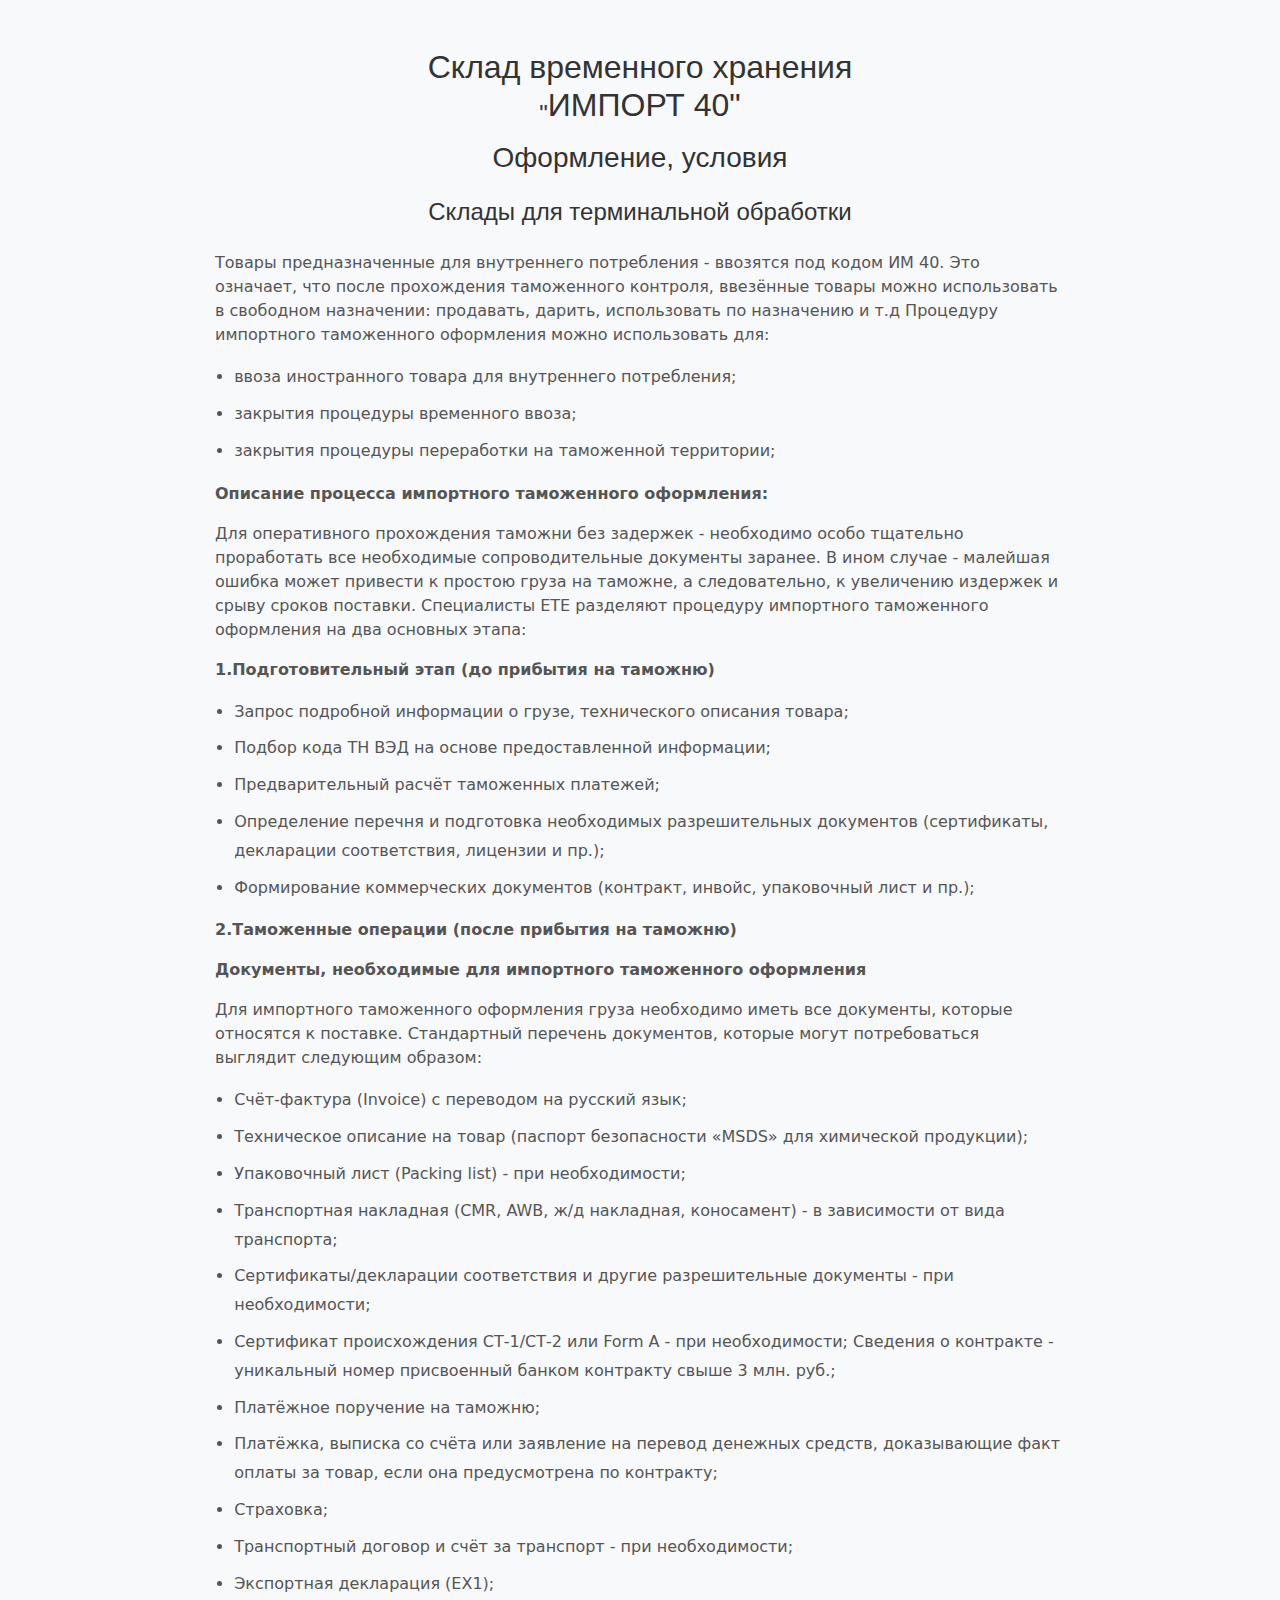
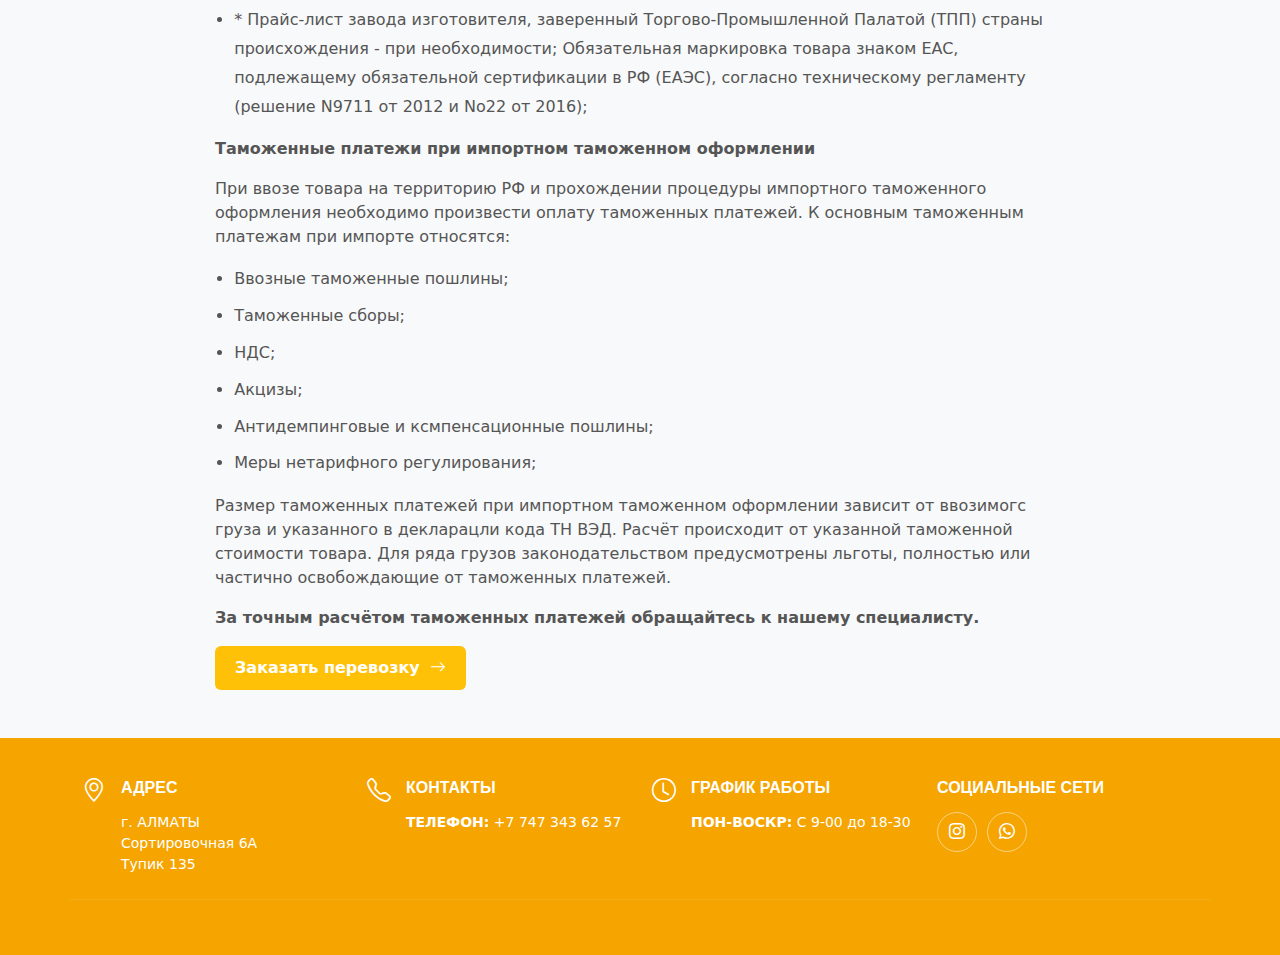
<file: import40.html>
<!DOCTYPE html>
<html lang="en">

<head>
  <meta charset="utf-8">
  <meta content="width=device-width, initial-scale=1.0" name="viewport">
  <title>KLC</title>
  <meta name="description" content="">
  <meta name="keywords" content="">

  <!-- Favicons -->
  <link href="assets/img/favicon.ico" rel="icon">
  <link href="assets/img/favicon.ico" rel="apple-touch-icon">

  <link rel="preconnect" href="https://fonts.googleapis.com">
<link rel="preconnect" href="https://fonts.gstatic.com" crossorigin>
<link href="https://fonts.googleapis.com/css2?family=Seymour+One&display=swap" rel="stylesheet">

  <!-- Fonts -->
  <!-- <link href="https://fonts.googleapis.com" rel="preconnect">
  <link href="https://fonts.gstatic.com" rel="preconnect" crossorigin>
  <link href="https://fonts.googleapis.com/css2?family=Roboto:ital,wght@0,100;0,300;0,400;0,500;0,700;0,900;1,100;1,300;1,400;1,500;1,700;1,900&family=Open+Sans:ital,wght@0,300;0,400;0,500;0,600;0,700;0,800;1,300;1,400;1,500;1,600;1,700;1,800&family=Raleway:ital,wght@0,100;0,200;0,300;0,400;0,500;0,600;0,700;0,800;0,900;1,100;1,200;1,300;1,400;1,500;1,600;1,700;1,800;1,900&display=swap" rel="stylesheet"> -->

  <!-- Vendor CSS Files -->
  <link href="assets/vendor/bootstrap/css/bootstrap.min.css" rel="stylesheet">
  <link href="assets/vendor/bootstrap-icons/bootstrap-icons.css" rel="stylesheet">
  <link href="assets/vendor/aos/aos.css" rel="stylesheet">
  <link href="assets/vendor/glightbox/css/glightbox.min.css" rel="stylesheet">
  <link href="assets/vendor/swiper/swiper-bundle.min.css" rel="stylesheet">

  <!-- Main CSS File -->
  <link href="assets/css/main.css" rel="stylesheet">

  <!-- =======================================================
  * Template Name: Imperial
  * Template URL: https://bootstrapmade.com/imperial-free-onepage-bootstrap-theme/
  * Updated: Oct 08 2024 with Bootstrap v5.3.3
  * Author: BootstrapMade.com
  * License: https://bootstrapmade.com/license/
  ======================================================== -->
</head>

<body class="index-page">



  <main class="main">


  <!-- Features Section -->
<section id="#" class="features section bg-light py-5">
  <div class="container text-center" data-aos="fade-up">
    <h2 class="mb-3">
      Склад временного хранения </br>  <sub>"</sub>ИМПОРТ 40" <br>
    </h2>
    <h3 class="mb-4">Оформление, условия</h3>
    <h4 class="mb-4">Склады для терминальной обработки</h4>
    
    <div class="mx-auto" style="max-width: 850px; text-align: left;">
      <p>Товары предназначенные для внутреннего потребления - ввозятся под кодом ИМ 40. Это
        означает, что после прохождения таможенного контроля, ввезённые товары можно использовать в свободном назначении: продавать, дарить, использовать по назначению и т.д
        Процедуру импортного таможенного оформления можно использовать для:</p>
      <ul style="line-height: 1.8; font-size: 16px; padding-left: 1.2rem;">
        <li class="mb-2">
          ввоза иностранного товара для внутреннего потребления;
        </li>
        <li class="mb-2">
          закрытия процедуры временного ввоза;
        </li>
        <li class="mb-2">
          закрытия процедуры переработки на таможенной территории;
        </li>
      </ul>
      <p><strong>Описание процесса импортного таможенного оформления:</strong></p>
      <p>Для оперативного прохождения таможни без задержек - необходимо особо тщательно проработать все необходимые сопроводительные документы заранее. В ином случае - малейшая ошибка может привести к простою груза на таможне, а следовательно, к увеличению издержек и срыву сроков поставки.
        Специалисты ЕТЕ разделяют процедуру импортного таможенного оформления на два основных этапа:</p>
        <p><strong>1.Подготовительный этап (до прибытия на таможню)</strong></p>
        <ul style="line-height: 1.8; font-size: 16px; padding-left: 1.2rem;">
          <li class="mb-2">
            Запрос подробной информации о грузе, технического описания товара;
          </li>
          <li class="mb-2">
            Подбор кода ТН ВЭД на основе предоставленной информации;
          </li>
          <li class="mb-2">
            Предварительный расчёт таможенных платежей;
          </li>
          <li class="mb-2">
            Определение перечня и подготовка необходимых разрешительных документов
(сертификаты, декларации соответствия, лицензии и пр.);
          </li>
          <li class="mb-2">
            Формирование коммерческих документов (контракт, инвойс, упаковочный лист и пр.);
          </li>
        </ul>
        <p><strong>2.Таможенные операции (поcле прибытия на таможню)</strong></p>
        <p><strong>Документы, необходимые для импортного таможенного оформления</strong></p>
        <p>Для импортного таможенного оформления груза необходимо иметь все документы, которые относятся к поставке. Стандартный перечень документов, которые могут потребоваться выглядит следующим образом:</p>
        <ul style="line-height: 1.8; font-size: 16px; padding-left: 1.2rem;">
          <li class="mb-2">
            Счёт-фактура (Invoice) с переводом на русский язык;
          </li>
          <li class="mb-2">
            Техническое описание на товар (паспорт безопасности «MSDS» для химической продукции);
          </li>
          <li class="mb-2">
            Упаковочный лист (Packing list) - при необходимости;
          </li>
          <li class="mb-2">
            Транспортная накладная (CMR, AWB, ж/д накладная, коносамент) - в зависимости от вида транспорта;
          </li>
          <li class="mb-2">
            Сертификаты/декларации соответствия и другие разрешительные документы - при необходимости;
          </li>
          <li class="mb-2">
            Сертификат происхождения СТ-1/СТ-2 или Form А - при необходимости;
Сведения о контракте - уникальный номер присвоенный банком контракту свыше 3 млн. руб.;
          </li>
          <li class="mb-2">
            Платёжное поручение на таможню;
          </li>
          <li class="mb-2">
            Платёжка, выписка со счёта или заявление на перевод денежных средств, доказывающие
факт оплаты за товар, если она предусмотрена по контракту;
          </li>
          <li class="mb-2">
            Страховка;
          </li>
          <li class="mb-2">
            Транспортный договор и счёт за транспорт - при необходимости;
          </li>
          <li class="mb-2">
            Экспортная декларация (EX1);
          </li>
          <li class="mb-2">
            * Прайс-лист завода изготовителя, заверенный Торгово-Промышленной Палатой (ТПП) страны происхождения - при необходимости; Обязательная маркировка товара знаком
EAC, подлежащему обязательной сертификации в РФ (ЕАЭС), согласно техническому регламенту (решение N9711 от 2012 и No22 от 2016);
          </li>
        </ul>
        <p><strong>Таможенные платежи при импортном таможенном оформлении</strong></p>
      <p>При ввозе товара на территорию РФ и прохождении процедуры импортного таможенного оформления необходимо произвести оплату таможенных платежей. К основным таможенным платежам при импорте относятся:</p>
      <ul style="line-height: 1.8; font-size: 16px; padding-left: 1.2rem;">
        <li class="mb-2">
          Ввозные таможенные пошлины;
        </li>
        <li class="mb-2">
Таможенные сборы;
        </li>
        <li class="mb-2">
          НДС;
        </li>
        <li class="mb-2">
          Акцизы;
        </li>
        <li class="mb-2">
          Антидемпинговые и ксмпенсационные пошлины;
        </li>
        <li class="mb-2">
          Меры нетарифного регулирования;
        </li>
      </ul>
      <p>Размер таможенных платежей при импортном таможенном оформлении зависит от ввозимогс груза и указанного в декларацли кода ТН ВЭД. Расчёт происходит от указанной таможенной стоимости товара. Для ряда грузов законодательством предусмотрены льготы, полностью или частично освобождающие от таможенных платежей.</p>
      <p><strong>За точным расчётом таможенных платежей обращайтесь к нашему специалисту.</strong></p>
      <a href="https://wa.me/77473436257?text=Здравствуйте%2C+хочу+уточнить+по+поводу+перевозки" 
   class="read-more"
   style="background-color: #ffc107; color: #fff; padding: 10px 20px; border-radius: 6px; text-decoration: none; display: inline-flex; align-items: center; font-weight: 600;">
  
  <span style="margin-right: 10px;">Заказать перевозку</span>
  <i class="bi bi-arrow-right"></i>
</a>

    </div>
  </div>
</section>

  
<!-- 
<div class="slava-widget">
  <a href="https://wa.me/77473436257?text=Здравствуйте%2C+хочу+уточнить+по+поводу+склада" target="_blank" class="slava-link">
    <div class="slava-bubble">Срочный вопрос по грузу или оформлению? </br> Могу проконсультировать!</div>
    <img src="./assets/img/manager.jpg" alt="Слава — менеджер" class="slava-avatar">
  </a>
</div> -->


  </main>

  <footer id="footer" class="footer dark-background">

    <div class="container">
      <div class="row gy-3">
        <div class="col-lg-3 col-md-6 d-flex">
          <i class="bi bi-geo-alt icon"></i>
          <div class="address">
            <h4>АДРЕС</h4>
            <p>г. АЛМАТЫ</p>
            <p>Сортировочная 6А</p>
            <p>Тупик 135</p>
          </div>

        </div>

        <div class="col-lg-3 col-md-6 d-flex">
          <i class="bi bi-telephone icon"></i>
          <div>
            <h4>КОНТАКТЫ</h4>
            <p>
              <strong>ТЕЛЕФОН:</strong> <span>+7 747 343 62 57</span><br>
              <!-- <strong>Email:</strong> <span>fafsafafs@example.com</span><br> -->
            </p>
          </div>
        </div>

        <div class="col-lg-3 col-md-6 d-flex">
          <i class="bi bi-clock icon"></i>
          <div>
            <h4>ГРАФИК РАБОТЫ</h4>
            <p>
              <strong>ПОН-ВОСКР:</strong> <span>C 9-00 до 18-30</span><br>
              <!-- <strong>Sunday</strong>: <span>Closed</span> -->
            </p>
          </div>
        </div>

        <div class="col-lg-3 col-md-6">
          <h4>СОЦИАЛЬНЫЕ СЕТИ</h4>
          <div class="social-links d-flex">
            <a href="instagram.com" class="instagram"><i class="bi bi-instagram"></i></a>
            <a href="https://wa.me/77473436257?text=Здравствуйте%2C+хочу+уточнить+по+поводу+склада" target="_blank" class="linkedin"><i class="bi bi-whatsapp"></i></a>
          </div>
        </div>

      </div>
    </div>

    <div class="container copyright text-center mt-4">
      <div class="credits">
        <!-- All the links in the footer should remain intact. -->
        <!-- You can delete the links only if you've purchased the pro version. -->
        <!-- Licensing information: https://bootstrapmade.com/license/ -->
        <!-- Purchase the pro version with working PHP/AJAX contact form: [buy-url] -->
      </div>
    </div>

  </footer>

  <!-- Scroll Top -->
  <a href="#" id="scroll-top" class="scroll-top d-flex align-items-center justify-content-center"><i class="bi bi-arrow-up-short"></i></a>

  <!-- Preloader -->
  <div id="preloader"></div>

  <!-- Vendor JS Files -->
  <script src="assets/vendor/bootstrap/js/bootstrap.bundle.min.js"></script>
  <script src="assets/vendor/php-email-form/validate.js"></script>
  <script src="assets/vendor/aos/aos.js"></script>
  <script src="assets/vendor/typed.js/typed.umd.js"></script>
  <script src="assets/vendor/glightbox/js/glightbox.min.js"></script>
  <script src="assets/vendor/imagesloaded/imagesloaded.pkgd.min.js"></script>
  <script src="assets/vendor/isotope-layout/isotope.pkgd.min.js"></script>
  <script src="assets/vendor/swiper/swiper-bundle.min.js"></script>

  <!-- Main JS File -->
  <script src="assets/js/main.js"></script>

</body>

</html>
</file>
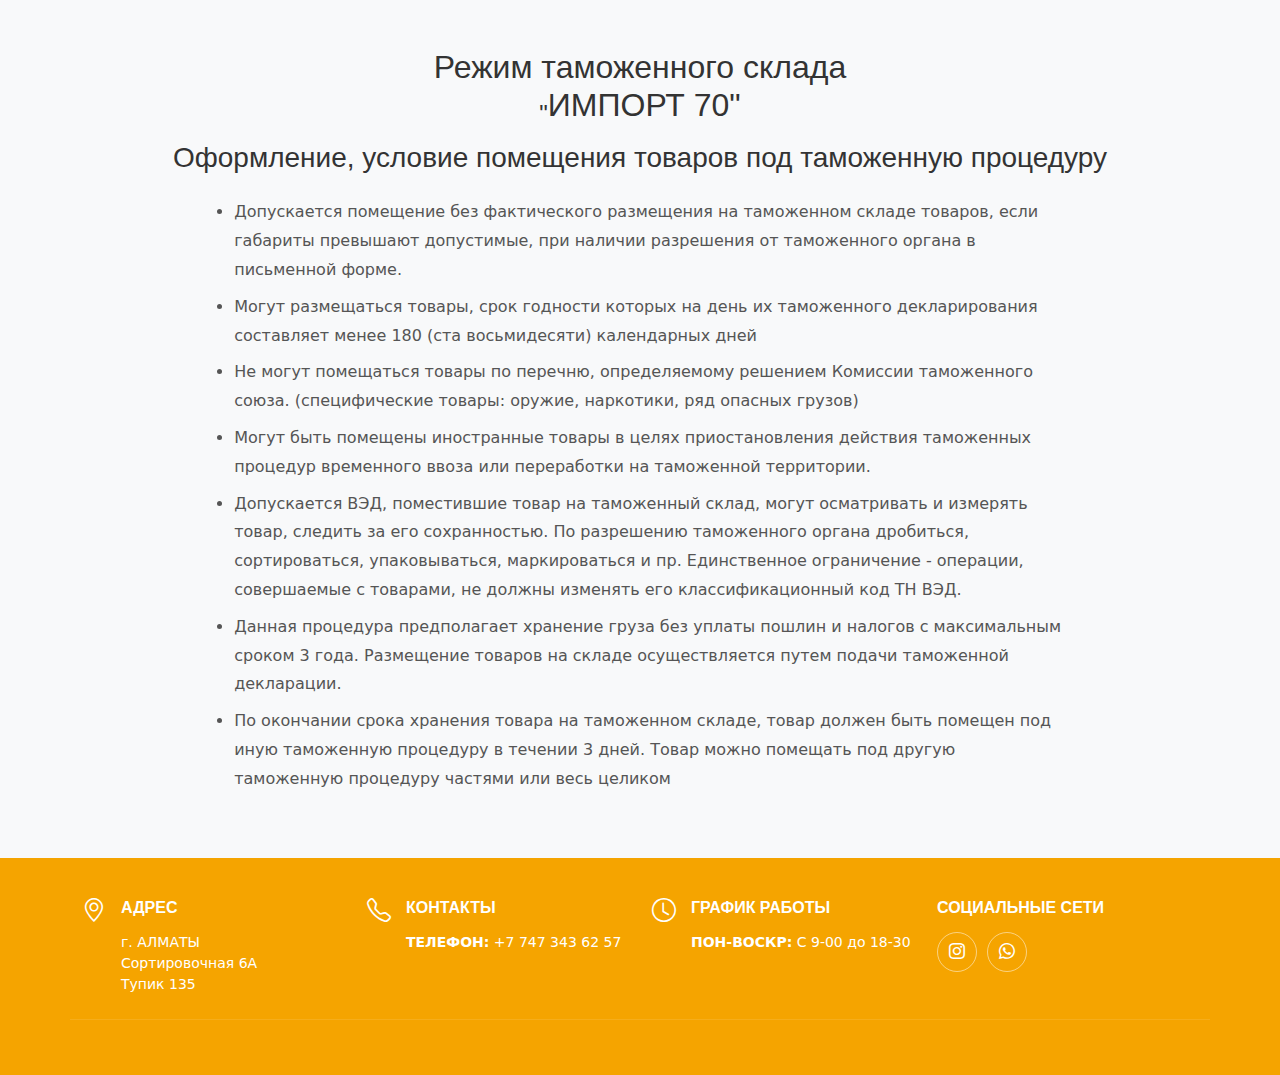
<file: import70.html>
<!DOCTYPE html>
<html lang="en">

<head>
  <meta charset="utf-8">
  <meta content="width=device-width, initial-scale=1.0" name="viewport">
  <title>KLC</title>
  <meta name="description" content="">
  <meta name="keywords" content="">

  <!-- Favicons -->
  <link href="assets/img/favicon.ico" rel="icon">
  <link href="assets/img/favicon.ico" rel="apple-touch-icon">

  <link rel="preconnect" href="https://fonts.googleapis.com">
<link rel="preconnect" href="https://fonts.gstatic.com" crossorigin>
<link href="https://fonts.googleapis.com/css2?family=Seymour+One&display=swap" rel="stylesheet">

  <!-- Fonts -->
  <!-- <link href="https://fonts.googleapis.com" rel="preconnect">
  <link href="https://fonts.gstatic.com" rel="preconnect" crossorigin>
  <link href="https://fonts.googleapis.com/css2?family=Roboto:ital,wght@0,100;0,300;0,400;0,500;0,700;0,900;1,100;1,300;1,400;1,500;1,700;1,900&family=Open+Sans:ital,wght@0,300;0,400;0,500;0,600;0,700;0,800;1,300;1,400;1,500;1,600;1,700;1,800&family=Raleway:ital,wght@0,100;0,200;0,300;0,400;0,500;0,600;0,700;0,800;0,900;1,100;1,200;1,300;1,400;1,500;1,600;1,700;1,800;1,900&display=swap" rel="stylesheet"> -->

  <!-- Vendor CSS Files -->
  <link href="assets/vendor/bootstrap/css/bootstrap.min.css" rel="stylesheet">
  <link href="assets/vendor/bootstrap-icons/bootstrap-icons.css" rel="stylesheet">
  <link href="assets/vendor/aos/aos.css" rel="stylesheet">
  <link href="assets/vendor/glightbox/css/glightbox.min.css" rel="stylesheet">
  <link href="assets/vendor/swiper/swiper-bundle.min.css" rel="stylesheet">

  <!-- Main CSS File -->
  <link href="assets/css/main.css" rel="stylesheet">

  <!-- =======================================================
  * Template Name: Imperial
  * Template URL: https://bootstrapmade.com/imperial-free-onepage-bootstrap-theme/
  * Updated: Oct 08 2024 with Bootstrap v5.3.3
  * Author: BootstrapMade.com
  * License: https://bootstrapmade.com/license/
  ======================================================== -->
</head>

<body class="index-page">



  <main class="main">


<!-- Features Section -->
<section id="features" class="features section bg-light py-5">
  <div class="container text-center" data-aos="fade-up">
    <h2 class="mb-3">
      Режим таможенного склада </br>  <sub>"</sub>ИМПОРТ 70"<br>
    </h2>
    <h3 class="mb-4">Оформление, условие помещения товаров под таможенную процедуру</h3>

    <div class="mx-auto" style="max-width: 850px; text-align: left;">
      <ul style="line-height: 1.8; font-size: 16px; padding-left: 1.2rem;">
        <li class="mb-2">
          Допускается помещение без фактического размещения на таможенном складе товаров, если габариты превышают допустимые, при наличии разрешения от таможенного органа в письменной форме.
        </li>
        <li class="mb-2">
          Могут размещаться товары, срок годности которых на день их таможенного декларирования составляет менее 180 (ста восьмидесяти) календарных дней
        </li>
        <li class="mb-2">
          Не могут помещаться товары по перечню, определяемому решением Комиссии таможенного союза. (специфические товары: оружие, наркотики, ряд опасных грузов)
        </li>
        <li class="mb-2">
          Могут быть помещены иностранные товары в целях приостановления действия таможенных процедур временного ввоза или переработки на таможенной территории.
        </li>
        <li class="mb-2">
          Допускается ВЭД, поместившие товар на таможенный склад, могут осматривать и измерять товар, следить за его сохранностью. По разрешению таможенного органа дробиться, сортироваться, упаковываться, маркироваться и пр. Единственное ограничение - операции, совершаемые с товарами, не должны изменять его классификационный код ТН ВЭД.
        </li>
        <li class="mb-2">
          Данная процедура предполагает хранение груза без уплаты пошлин и налогов с максимальным сроком 3 года. Размещение товаров на складе осуществляется путем подачи таможенной декларации.
        </li>
        <li class="mb-2">
          По окончании срока хранения товара на таможенном складе, товар должен быть помещен под иную таможенную процедуру в течении 3 дней. Товар можно помещать под другую таможенную процедуру частями или весь целиком
        </li>
      </ul>
    </div>
  </div>
</section>

<!--   

<div class="slava-widget">
  <a href="https://wa.me/77473436257?text=Здравствуйте%2C+хочу+уточнить+по+поводу+склада" target="_blank" class="slava-link">
    <div class="slava-bubble">Срочный вопрос по грузу или оформлению? </br> Могу проконсультировать!</div>
    <img src="./assets/img/manager.jpg" alt="Слава — менеджер" class="slava-avatar">
  </a>
</div> -->


  </main>

  <footer id="footer" class="footer dark-background">

    <div class="container">
      <div class="row gy-3">
        <div class="col-lg-3 col-md-6 d-flex">
          <i class="bi bi-geo-alt icon"></i>
          <div class="address">
            <h4>АДРЕС</h4>
            <p>г. АЛМАТЫ</p>
            <p>Сортировочная 6А</p>
            <p>Тупик 135</p>
          </div>

        </div>

        <div class="col-lg-3 col-md-6 d-flex">
          <i class="bi bi-telephone icon"></i>
          <div>
            <h4>КОНТАКТЫ</h4>
            <p>
              <strong>ТЕЛЕФОН:</strong> <span>+7 747 343 62 57</span><br>
              <!-- <strong>Email:</strong> <span>fafsafafs@example.com</span><br> -->
            </p>
          </div>
        </div>

        <div class="col-lg-3 col-md-6 d-flex">
          <i class="bi bi-clock icon"></i>
          <div>
            <h4>ГРАФИК РАБОТЫ</h4>
            <p>
              <strong>ПОН-ВОСКР:</strong> <span>C 9-00 до 18-30</span><br>
              <!-- <strong>Sunday</strong>: <span>Closed</span> -->
            </p>
          </div>
        </div>

        <div class="col-lg-3 col-md-6">
          <h4>СОЦИАЛЬНЫЕ СЕТИ</h4>
          <div class="social-links d-flex">
            <a href="instagram.com" class="instagram"><i class="bi bi-instagram"></i></a>
            <a href="https://wa.me/77473436257?text=Здравствуйте%2C+хочу+уточнить+по+поводу+склада" target="_blank" class="linkedin"><i class="bi bi-whatsapp"></i></a>
          </div>
        </div>

      </div>
    </div>

    <div class="container copyright text-center mt-4">
      <div class="credits">
        <!-- All the links in the footer should remain intact. -->
        <!-- You can delete the links only if you've purchased the pro version. -->
        <!-- Licensing information: https://bootstrapmade.com/license/ -->
        <!-- Purchase the pro version with working PHP/AJAX contact form: [buy-url] -->
      </div>
    </div>

  </footer>

  <!-- Scroll Top -->
  <a href="#" id="scroll-top" class="scroll-top d-flex align-items-center justify-content-center"><i class="bi bi-arrow-up-short"></i></a>

  <!-- Preloader -->
  <div id="preloader"></div>

  <!-- Vendor JS Files -->
  <script src="assets/vendor/bootstrap/js/bootstrap.bundle.min.js"></script>
  <script src="assets/vendor/php-email-form/validate.js"></script>
  <script src="assets/vendor/aos/aos.js"></script>
  <script src="assets/vendor/typed.js/typed.umd.js"></script>
  <script src="assets/vendor/glightbox/js/glightbox.min.js"></script>
  <script src="assets/vendor/imagesloaded/imagesloaded.pkgd.min.js"></script>
  <script src="assets/vendor/isotope-layout/isotope.pkgd.min.js"></script>
  <script src="assets/vendor/swiper/swiper-bundle.min.js"></script>

  <!-- Main JS File -->
  <script src="assets/js/main.js"></script>

</body>

</html>
</file>
<file: assets/css/main.css>
/**
* Template Name: Imperial
* Template URL: https://bootstrapmade.com/imperial-free-onepage-bootstrap-theme/
* Updated: Oct 08 2024 with Bootstrap v5.3.3
* Author: BootstrapMade.com
* License: https://bootstrapmade.com/license/
*/

/*--------------------------------------------------------------
# Font & Color Variables
# Help: https://bootstrapmade.com/color-system/
--------------------------------------------------------------*/
/* Fonts */
:root {
  --default-font: "Roboto",  system-ui, -apple-system, "Segoe UI", Roboto, "Helvetica Neue", Arial, "Noto Sans", "Liberation Sans", sans-serif, "Apple Color Emoji", "Segoe UI Emoji", "Segoe UI Symbol", "Noto Color Emoji";
  --heading-font: "Alumni Sans Collegiate Onee",  sans-serif;
  --nav-font: "Open Sans",  sans-serif;
}


.alumni-sans-collegiate-one-regular {
  font-family: "Alumni Sans Collegiate One", sans-serif;
  font-weight: 400;
  font-style: normal;
}


/* Global Colors - The following color variables are used throughout the website. Updating them here will change the color scheme of the entire website */
:root { 
  --background-color: #ffffff; /* Background color for the entire website, including individual sections */
  --default-color: #666666; /* Default color used for the majority of the text content across the entire website */
  --heading-color: #333333; /* Color for headings, subheadings and title throughout the website */
  --accent-color: #03c4eb; /* Accent color that represents your brand on the website. It's used for buttons, links, and other elements that need to stand out */
  --surface-color: #ffffff; /* The surface color is used as a background of boxed elements within sections, such as cards, icon boxes, or other elements that require a visual separation from the global background. */
  --contrast-color: #ffffff; /* Contrast color for text, ensuring readability against backgrounds of accent, heading, or default colors. */
}

/* Nav Menu Colors - The following color variables are used specifically for the navigation menu. They are separate from the global colors to allow for more customization options */
:root {
  --nav-color: #ffffff;  /* The default color of the main navmenu links */
  --nav-hover-color: #03c4eb; /* Applied to main navmenu links when they are hovered over or active */
  --nav-mobile-background-color: #ffffff; /* Used as the background color for mobile navigation menu */
  --nav-dropdown-background-color: #ffffff; /* Used as the background color for dropdown items that appear when hovering over primary navigation items */
  --nav-dropdown-color: #666666; /* Used for navigation links of the dropdown items in the navigation menu. */
  --nav-dropdown-hover-color: #03c4eb; /* Similar to --nav-hover-color, this color is applied to dropdown navigation links when they are hovered over. */
}

/* Color Presets - These classes override global colors when applied to any section or element, providing reuse of the sam color scheme. */

.light-background {
  --background-color: #f9f9f9;
  --surface-color: #ffffff;
}

.dark-background {
  --background-color: #060606;
  --default-color: #ffffff;
  --heading-color: #ffffff;
  --surface-color: #252525;
  --contrast-color: #ffffff;
}

/* Smooth scroll */
:root {
  scroll-behavior: smooth;
}

/*--------------------------------------------------------------
# General Styling & Shared Classes
--------------------------------------------------------------*/
body {
  color: var(--default-color);
  background-color: var(--background-color);
  font-family: var(--default-font);
}

a {
  color: var(--accent-color);
  text-decoration: none;
  transition: 0.3s;
}

a:hover {
  color: color-mix(in srgb, var(--accent-color), transparent 25%);
  text-decoration: none;
}

h1,
h2,
h3,
h4,
h5,
h6 {
  color: var(--heading-color);
  font-family: var(--heading-font);
}

/* PHP Email Form Messages
------------------------------*/
.php-email-form .error-message {
  display: none;
  background: #df1529;
  color: #ffffff;
  text-align: left;
  padding: 15px;
  margin-bottom: 24px;
  font-weight: 600;
}

.php-email-form .sent-message {
  display: none;
  color: #ffffff;
  background: #059652;
  text-align: center;
  padding: 15px;
  margin-bottom: 24px;
  font-weight: 600;
}

.php-email-form .loading {
  display: none;
  background: var(--surface-color);
  text-align: center;
  padding: 15px;
  margin-bottom: 24px;
}

.php-email-form .loading:before {
  content: "";
  display: inline-block;
  border-radius: 50%;
  width: 24px;
  height: 24px;
  margin: 0 10px -6px 0;
  border: 3px solid var(--accent-color);
  border-top-color: var(--surface-color);
  animation: php-email-form-loading 1s linear infinite;
}

@keyframes php-email-form-loading {
  0% {
    transform: rotate(0deg);
  }

  100% {
    transform: rotate(360deg);
  }
}

/*--------------------------------------------------------------
# Global Header
--------------------------------------------------------------*/

.header {
  position: fixed;
  top: 0;
  left: 0;
  width: 100%;
  background: transparent;
  color: white;
  padding: 15px 0;
  transition: all 0.5s;
  z-index: 997;
  overflow: hidden;
}

.header::before {
  content: "";
  position: absolute;
  top: 0;
  left: 0;
  width: 40%;
  height: 100%;
  background-color: #ffc107;
  z-index: 0;
}

.header > *,
.header .container-xl {
  position: relative;
  z-index: 1;
}

.navmenu a,
.navmenu a:focus {
  color: white;
}

.scrolled .header {
  background-color: #ffc107;
}

.scrolled .header::before {
  display: none;
}

.scrolled .navmenu a {
  color: rgb(255, 255, 255);
}

/* 
.header {
  position: fixed;
  top: 0;
  left: 0;
  width: 100%;
  background: transparent; /* ВАЖНО: убираем белый */
  /* color: white; */
  /* padding: 15px 0; */
  /* transition: all 0.5s; */
  /* z-index: 997; */
  /* overflow: hidden; */
/* } */

/* .header::before {
  content: "";
  position: absolute;
  top: 0;
  left: 0;
  width: 40%;
  height: 100%;
  background-color: #ffc107;
  z-index: 0;
} */

/* .header > *,
.header .container-xl {
  position: relative;
  z-index: 1; /* Поднимаем контент выше жёлтого блока */
/* } */ 

/* .header {
  --background-color: #ffc107;
  --default-color: #ffffff;
  --heading-color: #ffffff;
  color: var(--default-color);
  background: linear-gradient(to right, var(--background-color) 30%, #fff 30%);
  padding: 15px 0;
  transition: all 0.5s;
  z-index: 997;
} */

.header .logo {
  line-height: 1;
}

.header .logo img {
  max-height: 72px;
  margin-right: 12px;
}

.header .logo h1 {
  font-size: 30px;
  margin: 0;
  font-weight: 700;
  color: var(--heading-color);
}

.scrolled .header {
  /* box-shadow: 0px 0 18px #ffc107 */
}

/* Global Header on Scroll
------------------------------*/
.scrolled .header {
  --background-color: #ffc107;
}

/*--------------------------------------------------------------
# Navigation Menu
--------------------------------------------------------------*/
/* Navmenu - Desktop */
@media (min-width: 1200px) {
  .navmenu {
    padding: 0;
  }

  .navmenu ul {
    margin: 0;
    padding: 0;
    display: flex;
    list-style: none;
    align-items: center;
  }

  .navmenu li {
    position: relative;
  }

  .navmenu a,
  .navmenu a:focus {
    color: var(--nav-color);
    padding: 18px 15px;
    font-size: 16px;
    font-family: var(--nav-font);
    font-weight: 400;
    display: flex;
    align-items: center;
    justify-content: space-between;
    white-space: nowrap;
    transition: 0.3s;
  }

  .navmenu a i,
  .navmenu a:focus i {
    font-size: 12px;
    line-height: 0;
    margin-left: 5px;
    transition: 0.3s;
  }

  .navmenu li:last-child a {
    padding-right: 0;
  }

  .navmenu li:hover>a,
  .navmenu .active,
  .navmenu .active:focus {
    color: #ffffff;
  }

  .navmenu .dropdown ul {
    margin: 0;
    padding: 10px 0;
    background: var(--nav-dropdown-background-color);
    display: block;
    position: absolute;
    visibility: hidden;
    left: 14px;
    top: 130%;
    opacity: 0;
    transition: 0.3s;
    border-radius: 4px;
    z-index: 99;
    box-shadow: 0px 0px 30px rgba(0, 0, 0, 0.1);
  }

  .navmenu .dropdown ul li {
    min-width: 200px;
  }

  .navmenu .dropdown ul a {
    padding: 10px 20px;
    font-size: 15px;
    text-transform: none;
    color: var(--nav-dropdown-color);
  }

  .navmenu .dropdown ul a i {
    font-size: 12px;
  }

  .navmenu .dropdown ul a:hover,
  .navmenu .dropdown ul .active:hover,
  .navmenu .dropdown ul li:hover>a {
    color: var(--nav-dropdown-hover-color);
  }

  .navmenu .dropdown:hover>ul {
    opacity: 1;
    top: 100%;
    visibility: visible;
  }

  .navmenu .dropdown .dropdown ul {
    top: 0;
    left: -90%;
    visibility: hidden;
  }

  .navmenu .dropdown .dropdown:hover>ul {
    opacity: 1;
    top: 0;
    left: -100%;
    visibility: visible;
  }
}

/* Navmenu - Mobile */
/* @media (max-width: 1199px) {
  .mobile-nav-toggle {
    color: var(--nav-color);
    font-size: 28px;
    line-height: 0;
    margin-right: 10px;
    cursor: pointer;
    transition: color 0.3s;
  }

  .navmenu {
    padding: 0;
    z-index: 9997;
  }

  .navmenu ul {
    display: none;
    list-style: none;
    position: absolute;
    inset: 60px 20px 20px 20px;
    padding: 10px 0;
    margin: 0;
    border-radius: 6px;
    background-color: var(--nav-mobile-background-color);
    overflow-y: auto;
    transition: 0.3s;
    z-index: 9998;
    box-shadow: 0px 0px 30px rgba(0, 0, 0, 0.1);
  }

  .navmenu a,
  .navmenu a:focus {
    color: var(--nav-dropdown-color);
    padding: 10px 20px;
    font-family: var(--nav-font);
    font-size: 17px;
    font-weight: 500;
    display: flex;
    align-items: center;
    justify-content: space-between;
    white-space: nowrap;
    transition: 0.3s;
  }

  .navmenu a i,
  .navmenu a:focus i {
    font-size: 12px;
    line-height: 0;
    margin-left: 5px;
    width: 30px;
    height: 30px;
    display: flex;
    align-items: center;
    justify-content: center;
    border-radius: 50%;
    transition: 0.3s;
    background-color: color-mix(in srgb, var(--accent-color), transparent 90%);
  }

  .navmenu a i:hover,
  .navmenu a:focus i:hover {
    background-color: var(--accent-color);
    color: var(--contrast-color);
  }

  .navmenu a:hover,
  .navmenu .active,
  .navmenu .active:focus {
    color: var(--nav-dropdown-hover-color);
  }

  .navmenu .active i,
  .navmenu .active:focus i {
    background-color: var(--accent-color);
    color: var(--contrast-color);
    transform: rotate(180deg);
  }

  .navmenu .dropdown ul {
    position: static;
    display: none;
    z-index: 99;
    padding: 10px 0;
    margin: 10px 20px;
    background-color: var(--nav-dropdown-background-color);
    border: 1px solid color-mix(in srgb, var(--default-color), transparent 90%);
    box-shadow: none;
    transition: all 0.5s ease-in-out;
  }

  .navmenu .dropdown ul ul {
    background-color: rgba(33, 37, 41, 0.1);
  }

  .navmenu .dropdown>.dropdown-active {
    display: block;
    background-color: rgba(33, 37, 41, 0.03);
  }

  .mobile-nav-active {
    overflow: hidden;
  }

  .mobile-nav-active .mobile-nav-toggle {
    color: #fff;
    position: absolute;
    font-size: 32px;
    top: 15px;
    right: 15px;
    margin-right: 0;
    z-index: 9999;
  }

  .mobile-nav-active .navmenu {
    position: fixed;
    overflow: hidden;
    inset: 0;
    background: rgba(33, 37, 41, 0.8);
    transition: 0.3s;
  }

  .mobile-nav-active .navmenu>ul {
    display: block;
  }
} */



/* Navmenu - Mobile */
/* Navmenu - Mobile */
@media (max-width: 1199px) {
  .mobile-nav-toggle {
    color: var(--nav-color);
    font-size: 28px;
    line-height: 0;
    margin-right: 10px;
    cursor: pointer;
    transition: color 0.3s;
    z-index: 9999; /* Убедимся, что кнопка всегда на переднем плане */
  }

  .about .content .read-more img {
  height: 100%;
  width: auto;
  margin-left: 0;     /* Убираем отступ */
  margin-right: -15px;    /* На всякий случай */
  padding: 0;
  display: block;
  object-fit: contain;
}
  
   .header .logo img {
    max-height: 52px;
    margin-right: 12px;
  }

  .navmenu {
    padding: 0;
    z-index: 9997; /* Переместим навигационное меню в правильный слой */
  }

  .navmenu ul {
    display: none;
    list-style: none;
    position: absolute;
    inset: 60px 20px 20px 20px;
    padding: 10px 0;
    margin: 0;
    border-radius: 6px;
    background-color:  #ffc107;
    overflow-y: auto;
    transition: 0.3s;
    z-index: 9998; /* Задаём уровень видимости */
    box-shadow: 0px 0px 30px rgba(0, 0, 0, 0.1);
  }

  .navmenu a,
  .navmenu a:focus {
    color: var(--nav-dropdown-color);
    padding: 10px 20px;
    font-family: var(--nav-font);
    font-size: 17px;
    font-weight: 500;
    display: flex;
    align-items: center;
    justify-content: space-between;
    white-space: nowrap;
    transition: 0.3s;
  }

  .navmenu a i,
  .navmenu a:focus i {
    font-size: 12px;
    line-height: 0;
    margin-left: 5px;
    width: 30px;
    height: 30px;
    display: flex;
    align-items: center;
    justify-content: center;
    border-radius: 50%;
    transition: 0.3s;
    background-color: color-mix(in srgb, var(--accent-color), transparent 90%);
  }

  .navmenu a i:hover,
  .navmenu a:focus i:hover {
    background-color: var(--accent-color);
    color: #000000;
  }

  .navmenu a:hover,
  .navmenu .active,
  .navmenu .active:focus {
    color:  #000000;;
  }

  .navmenu .active i,
  .navmenu .active:focus i {
    background-color: var(--accent-color);
    color: var(--contrast-color);
    transform: rotate(180deg);
  }

  .navmenu .dropdown ul {
    position: static;
    display: none;
    z-index: 99;
    padding: 10px 0;
    margin: 10px 20px;
    background-color: var(--nav-dropdown-background-color);
    border: 1px solid color-mix(in srgb, var(--default-color), transparent 90%);
    box-shadow: none;
    transition: all 0.5s ease-in-out;
  }

  .navmenu .dropdown ul ul {
    background-color: rgba(33, 37, 41, 0.1);
  }

  .navmenu .dropdown>.dropdown-active {
    display: block;
    background-color: rgba(33, 37, 41, 0.03);
  }

  .mobile-nav-active {
    overflow: hidden;
  }

  .mobile-nav-active .mobile-nav-toggle {
    color: #000000;
    position: absolute;
    font-size: 32px;
    top: 15px;
    right: 15px;
    margin-right: 0;
    z-index: 9999; /* Убедимся, что кнопка всегда на переднем плане */
  }

  .mobile-nav-active .navmenu {
    position: fixed;
    overflow: hidden;
    inset: 0;
    background: rgba(33, 37, 41, 0.8);
    transition: 0.3s;
  }

  .mobile-nav-active .navmenu>ul {
    display: block;
  }
}


@media screen and (max-width: 768px) {
  .hero-bg {
    filter: brightness(0.7); /* Затемнение для мобильных устройств */
  }
}

/* @media screen and (min-width: 769px) {
  .hero-bg {
    filter: brightness(0.5); /* Более сильное затемнение для десктопа */
  /* } */
/* } */ */

/*--------------------------------------------------------------
# Global Footer
--------------------------------------------------------------*/

.about .content .read-more {
  background: var(--accent-color);
  color: var(--contrast-color);
  font-family: var(--heading-font);
  font-weight: 500;
  font-size: 16px;
  letter-spacing: 1px;
  padding: 0;
  border-radius: 5px;
  display: inline-flex;
  align-items: center;
  height: 50px; /* или свою высоту */
  overflow: hidden;
}

.about .content .read-more span {
  padding: 0 16px;
  white-space: nowrap;
}

.about .content .read-more img {
  height: 100%;
  width: auto;
  margin-left: 0;     /* Убираем отступ */
  margin-right: -15px;    /* На всякий случай */
  padding: 0;
  display: block;
  object-fit: contain;
}

.footer {
  color: var(--default-color);
  background-color: #f5a400; /* более оранжевый, но в духе #ffc107 */
  font-size: 14px;
  padding: 40px 0 0 0;
  position: relative;
}
.footer .icon {
  color: #ffffff;
  margin-right: 15px;
  font-size: 24px;
  line-height: 0;
}

.footer h4 {
  font-size: 16px;
  font-weight: 700;
  margin-bottom: 15px;
}

.footer .address p {
  margin-bottom: 0px;
}

.footer .social-links a {
  display: flex;
  align-items: center;
  justify-content: center;
  width: 40px;
  height: 40px;
  border-radius: 50%;
  border: 1px solid color-mix(in srgb, var(--default-color), transparent 50%);
  font-size: 16px;
  color: #ffffff;
  margin-right: 10px;
  transition: 0.3s;
}

.footer .social-links a:hover {
  color: #ffffff;
  border-color: #ffffff;
}

.footer .copyright {
  padding: 25px 0;
  border-top: 1px solid color-mix(in srgb, var(--default-color), transparent 90%);
}

.footer .copyright p {
  margin-bottom: 0;
}

.footer .credits {
  margin-top: 5px;
  font-size: 13px;
}

/*--------------------------------------------------------------
# Preloader
--------------------------------------------------------------*/
#preloader {
  position: fixed;
  inset: 0;
  z-index: 999999;
  overflow: hidden;
  background: var(--background-color);
  transition: all 0.6s ease-out;
}

#preloader:before {
  content: "";
  position: fixed;
  top: calc(50% - 30px);
  left: calc(50% - 30px);
  border: 6px solid #ffffff;
  border-color: var(--accent-color) transparent var(--accent-color) transparent;
  border-radius: 50%;
  width: 60px;
  height: 60px;
  animation: animate-preloader 1.5s linear infinite;
}

@keyframes animate-preloader {
  0% {
    transform: rotate(0deg);
  }

  100% {
    transform: rotate(360deg);
  }
}

/*--------------------------------------------------------------
# Scroll Top Button
--------------------------------------------------------------*/
.scroll-top {
  position: fixed;
  visibility: hidden;
  opacity: 0;
  right: 15px;
  bottom: 15px;
  z-index: 99999;
  background-color: var(--accent-color);
  width: 40px;
  height: 40px;
  border-radius: 4px;
  transition: all 0.4s;
}

.scroll-top i {
  font-size: 24px;
  color: var(--contrast-color);
  line-height: 0;
}

.scroll-top:hover {
  background-color: color-mix(in srgb, var(--accent-color), transparent 20%);
  color: var(--contrast-color);
}

.scroll-top.active {
  visibility: visible;
  opacity: 1;
}

/*--------------------------------------------------------------
# Disable aos animation delay on mobile devices
--------------------------------------------------------------*/
@media screen and (max-width: 768px) {
  [data-aos-delay] {
    transition-delay: 0 !important;
  }
}

/*--------------------------------------------------------------
# Global Page Titles & Breadcrumbs
--------------------------------------------------------------*/
.page-title {
  color: var(--default-color);
  background-color: var(--background-color);
  padding: 160px 0 80px 0;
  text-align: center;
  position: relative;
}

.page-title:before {
  content: "";
  background-color: color-mix(in srgb, var(--background-color), transparent 50%);
  position: absolute;
  inset: 0;
}

.page-title h1 {
  font-size: 42px;
  font-weight: 700;
  margin-bottom: 10px;
}

.page-title .breadcrumbs ol {
  display: flex;
  flex-wrap: wrap;
  list-style: none;
  justify-content: center;
  padding: 0;
  margin: 0;
  font-size: 16px;
  font-weight: 400;
}

.page-title .breadcrumbs ol li+li {
  padding-left: 10px;
}

.page-title .breadcrumbs ol li+li::before {
  content: "/";
  display: inline-block;
  padding-right: 10px;
  color: color-mix(in srgb, var(--default-color), transparent 50%);
}

/*--------------------------------------------------------------
# Global Sections
--------------------------------------------------------------*/
section,
.section {
  color: var(--default-color);
  background-color: var(--background-color);
  padding: 60px 0;
  scroll-margin-top: 90px;
  overflow: clip;
}

@media (max-width: 1199px) {

  section,
  .section {
    scroll-margin-top: 66px;
  }
}

/*--------------------------------------------------------------
# Global Section Titles
--------------------------------------------------------------*/
.section-title {
  text-align: center;
  padding-bottom: 60px;
  position: relative;
}

.section-title h2 {
  font-size: 32px;
  font-weight: 700;
  margin-bottom: 20px;
  padding-bottom: 20px;
  text-transform: uppercase;
  position: relative;
}

.section-title h2:after {
  content: "";
  position: absolute;
  display: block;
  width: 50px;
  height: 3px;
  background: var(--accent-color);
  left: 0;
  right: 0;
  bottom: 0;
  margin: auto;
}

.section-title p {
  margin-bottom: 0;
}

/*--------------------------------------------------------------
# Hero Section
--------------------------------------------------------------*/
.hero {
  width: 100%;
  min-height: 100vh;
  position: relative;
  padding: 80px 0;
  display: flex;
  align-items: center;
  justify-content: center;
}

.hero .hero-bg {
  position: absolute;
  inset: 0;
  display: block;
  width: 100%;
  height: 100%;
  object-fit: cover;
  z-index: 1;
}

.hero:before {
  content: "";
  background: color-mix(in srgb, var(--background-color), transparent 20%);
  position: absolute;
  inset: 0;
  z-index: 2;
}

.hero .container {
  position: relative;
  z-index: 3;
}

.hero h2 {
  margin: 0;
  font-size: 64px;
  font-weight: 700;
}

.hero p {
  margin: 5px 0 50px 0;
  font-size: 26px;
}

.hero p span {
  letter-spacing: 1px;
  border-bottom: 2px solid var(--accent-color);
}

.hero .cta-btn {
  margin: 10px 5px;
  font-weight: 400;
  font-size: 15px;
  letter-spacing: 1px;
  display: inline-block;
  padding: 10px 30px;
  transition: 0.3s;
  background: var(--accent-color);
  border: 2px solid var(--accent-color);
  color: var(--contrast-color);
}

.hero .cta-btn:hover {
  background: color-mix(in srgb, var(--accent-color), transparent 20%);
}

.hero .cta-btn2 {
  margin: 10px 5px;
  font-weight: 400;
  font-size: 15px;
  letter-spacing: 1px;
  display: inline-block;
  padding: 10px 30px;
  border-radius: 0;
  transition: 0.3s;
  color: var(--contrast-color);
  border: 2px solid var(--accent-color);
}

.hero .cta-btn2:hover {
  background: var(--accent-color);
}

@media (max-width: 768px) {
  .hero h2 {
    font-size: 32px;
  }

  .hero p {
    font-size: 20px;
  }
}

/*--------------------------------------------------------------
# About Section
--------------------------------------------------------------*/
.about .content h3 {
  font-size: 2rem;
  font-weight: 700;
}

.about .content ul {
  list-style: none;
  padding: 0;
}

.about .content ul li {
  padding-bottom: 10px;
}

.about .content ul i {
  font-size: 1.25rem;
  margin-right: 4px;
  color: var(--accent-color);
}

.about .content p:last-child {
  margin-bottom: 0;
}

.about .content .read-more {
  background: var(--accent-color);
  color: var(--contrast-color);
  font-family: var(--heading-font);
  font-weight: 500;
  font-size: 16px;
  letter-spacing: 1px;
  padding: 12px 24px;
  border-radius: 5px;
  transition: 0.3s;
  display: inline-flex;
  align-items: center;
  justify-content: center;
}

.about .content .read-more i {
  font-size: 18px;
  margin-left: 5px;
  line-height: 0;
  transition: 0.3s;
}

.about .content .read-more:hover {
  background: color-mix(in srgb, var(--accent-color), black 20%);
  padding-right: 19px;
}

.about .content .read-more:hover i {
  margin-left: 10px;
}

/*--------------------------------------------------------------
# Services Section
--------------------------------------------------------------*/
.services .service-item {
  position: relative;
}

.services .service-item .icon {
  background: var(--accent-color);
  display: flex;
  align-items: center;
  justify-content: center;
  width: 54px;
  height: 54px;
  border-radius: 50%;
  transition: 0.5s;
  border: 1px solid var(--accent-color);
  margin-right: 20px;
}

.services .service-item .icon i {
  color: var(--contrast-color);
  font-size: 24px;
  line-height: 0;
}

.services .service-item:hover .icon {
  background: var(--surface-color);
}

.services .service-item:hover .icon i {
  color: var(--accent-color);
}

.services .service-item .title {
  font-weight: 700;
  margin-bottom: 15px;
  font-size: 18px;
}

.services .service-item .title a {
  color: var(--heading-color);
}

.services .service-item .title a:hover {
  color: var(--accent-color);
}

.services .service-item .description {
  line-height: 24px;
  font-size: 14px;
}

/*--------------------------------------------------------------
# Features Section
--------------------------------------------------------------*/
.features {
  --default-color: #555;
  --heading-color: #333;
}

.features .feature-box {
  height: 100%;
  padding: 40px 30px;
  border-radius: 10px;
}

.features .feature-box i {
  font-size: 44px;
  display: inline-block;
  line-height: 0;
  color: var(--accent-color);
  margin-bottom: 20px;
}

.features .feature-box h4 {
  font-size: 20px;
  font-weight: 700;
  margin: 0 0 10px 0;
}

.features .feature-box p {
  font-size: 15px;
  margin-bottom: 0;
}

.features .feature-box.orange {
  background-color: #fff3e2;
}

.features .feature-box.orange i {
  color: #edb86e;
}

.features .feature-box.blue {
  background-color: #deedfd;
}

.features .feature-box.blue i {
  color: #20a5f8;
}

.features .feature-box.green {
  background-color: #d5f1e4;
}

.features .feature-box.green i {
  color: #48c88a;
}

.features .feature-box.red {
  background-color: #fdeded;
}

.features .feature-box.red i {
  color: #f28484;
}

/*--------------------------------------------------------------
# Call To Action Section
--------------------------------------------------------------*/
.call-to-action {
  padding: 120px 0;
  position: relative;
  clip-path: inset(0);
}

.call-to-action img {
  position: fixed;
  top: 0;
  left: 0;
  display: block;
  width: 100%;
  height: 100%;
  object-fit: cover;
  z-index: 1;
}

.call-to-action:before {
  content: "";
  background: color-mix(in srgb, var(--background-color), transparent 50%);
  position: absolute;
  inset: 0;
  z-index: 2;
}

.call-to-action .container {
  position: relative;
  z-index: 3;
}

.call-to-action h3 {
  color: var(--default-color);
  font-size: 28px;
  font-weight: 700;
}

.call-to-action p {
  color: var(--default-color);
}

.call-to-action .cta-btn {
  font-family: var(--heading-font);
  font-weight: 500;
  font-size: 16px;
  letter-spacing: 1px;
  display: inline-block;
  padding: 12px 40px;
  border-radius: 4px;
  transition: 0.5s;
  margin: 10px;
  border: 2px solid var(--contrast-color);
  color: var(--contrast-color);
}

.call-to-action .cta-btn:hover {
  background: var(--accent-color);
  border: 2px solid var(--accent-color);
}

/*--------------------------------------------------------------
# Portfolio Section
--------------------------------------------------------------*/
.portfolio .portfolio-filters {
  padding: 0;
  margin: 0 auto 20px auto;
  list-style: none;
  text-align: center;
}

.portfolio .portfolio-filters li {
  cursor: pointer;
  display: inline-block;
  padding: 0;
  font-size: 16px;
  font-weight: 600;
  margin: 0 10px;
  line-height: 1;
  text-transform: uppercase;
  margin-bottom: 5px;
  transition: all 0.3s ease-in-out;
}

.portfolio .portfolio-filters li:hover,
.portfolio .portfolio-filters li.filter-active {
  color: var(--accent-color);
}

.portfolio .portfolio-filters li:first-child {
  margin-left: 0;
}

.portfolio .portfolio-filters li:last-child {
  margin-right: 0;
}

@media (max-width: 575px) {
  .portfolio .portfolio-filters li {
    font-size: 14px;
    margin: 0 5px;
  }
}

.portfolio .portfolio-item {
  position: relative;
}

.portfolio .portfolio-item .portfolio-info {
  background-color: color-mix(in srgb, var(--surface-color), transparent 10%);
  opacity: 0;
  position: absolute;
  left: 30px;
  right: 30px;
  bottom: 0;
  z-index: 3;
  transition: all ease-in-out 0.3s;
  padding: 15px;
}

.portfolio .portfolio-item .portfolio-info h4 {
  font-size: 18px;
  font-weight: 600;
  padding-right: 50px;
}

.portfolio .portfolio-item .portfolio-info p {
  color: color-mix(in srgb, var(--default-color), transparent 30%);
  font-size: 14px;
  margin-bottom: 0;
  padding-right: 50px;
}

.portfolio .portfolio-item .portfolio-info .preview-link,
.portfolio .portfolio-item .portfolio-info .details-link {
  position: absolute;
  right: 50px;
  font-size: 24px;
  top: calc(50% - 14px);
  color: color-mix(in srgb, var(--default-color), transparent 30%);
  transition: 0.3s;
  line-height: 0;
}

.portfolio .portfolio-item .portfolio-info .preview-link:hover,
.portfolio .portfolio-item .portfolio-info .details-link:hover {
  color: var(--accent-color);
}

.portfolio .portfolio-item .portfolio-info .details-link {
  right: 14px;
  font-size: 28px;
}

.portfolio .portfolio-item:hover .portfolio-info {
  opacity: 1;
  bottom: 20px;
}

/*--------------------------------------------------------------
# Testimonials Section
--------------------------------------------------------------*/
.testimonials .testimonials-carousel,
.testimonials .testimonials-slider {
  overflow: hidden;
}

.testimonials .testimonial-item .testimonial-content {
  border-left: 3px solid var(--accent-color);
  padding-left: 30px;
}

.testimonials .testimonial-item .testimonial-img {
  border-radius: 50%;
  border: 4px solid var(--background-color);
  margin: 0 auto;
}

.testimonials .testimonial-item h3 {
  font-size: 20px;
  font-weight: bold;
  margin: 10px 0 5px 0;
}

.testimonials .testimonial-item h4 {
  font-size: 14px;
  color: color-mix(in srgb, var(--default-color), transparent 40%);
  margin: 0 0 10px 0;
}

.testimonials .testimonial-item .stars i {
  color: #ffc107;
  margin: 0 1px;
}

.testimonials .testimonial-item .quote-icon-left,
.testimonials .testimonial-item .quote-icon-right {
  color: color-mix(in srgb, var(--accent-color), transparent 50%);
  font-size: 26px;
  line-height: 0;
}

.testimonials .testimonial-item .quote-icon-left {
  display: inline-block;
  left: -5px;
  position: relative;
}

.testimonials .testimonial-item .quote-icon-right {
  display: inline-block;
  right: -5px;
  position: relative;
  top: 10px;
  transform: scale(-1, -1);
}

.testimonials .testimonial-item p {
  font-style: italic;
}

.testimonials .swiper-wrapper {
  height: auto;
}

.testimonials .swiper-pagination {
  margin-top: 30px;
  position: relative;
}

.testimonials .swiper-pagination .swiper-pagination-bullet {
  width: 12px;
  height: 12px;
  background-color: color-mix(in srgb, var(--default-color), transparent 85%);
  opacity: 1;
}

.testimonials .swiper-pagination .swiper-pagination-bullet-active {
  background-color: var(--accent-color);
}

/*--------------------------------------------------------------
# Team Section
--------------------------------------------------------------*/
.team .team-member {
  background-color: var(--surface-color);
  box-shadow: 0px 2px 15px rgba(0, 0, 0, 0.1);
  overflow: hidden;
  border-radius: 5px;
}

.team .team-member .member-img {
  position: relative;
  overflow: hidden;
}

.team .team-member .social {
  position: absolute;
  left: 0;
  bottom: 0;
  right: 0;
  height: 40px;
  opacity: 0;
  transition: ease-in-out 0.3s;
  background: color-mix(in srgb, var(--background-color), transparent 20%);
  display: flex;
  align-items: center;
  justify-content: center;
}

.team .team-member .social a {
  transition: color 0.3s;
  color: var(--heading-color);
  margin: 0 10px;
  display: inline-flex;
  align-items: center;
  justify-content: center;
}

.team .team-member .social a i {
  line-height: 0;
}

.team .team-member .social a:hover {
  color: var(--accent-color);
}

.team .team-member .social i {
  font-size: 18px;
  margin: 0 2px;
}

.team .team-member .member-info {
  padding: 25px 15px;
  text-align: center;
}

.team .team-member .member-info h4 {
  font-weight: 700;
  margin-bottom: 5px;
  font-size: 18px;
  color: color-mix(in srgb, var(--default-color), transparent 20%);
}

.team .team-member .member-info span {
  display: block;
  font-size: 13px;
  font-weight: 400;
  color: color-mix(in srgb, var(--default-color), transparent 40%);
}

.team .team-member .member-info p {
  font-style: italic;
  font-size: 14px;
  line-height: 26px;
  color: color-mix(in srgb, var(--default-color), transparent 40%);
}

.team .team-member:hover .social {
  opacity: 1;
}

/*--------------------------------------------------------------
# Contact Section
--------------------------------------------------------------*/
.contact .info-item+.info-item {
  margin-top: 40px;
}

.contact .info-item i {
  color: var(--accent-color);
  background: color-mix(in srgb, var(--accent-color), transparent 92%);
  font-size: 20px;
  width: 44px;
  height: 44px;
  display: flex;
  justify-content: center;
  align-items: center;
  border-radius: 4px;
  transition: all 0.3s ease-in-out;
  margin-right: 15px;
}

.contact .info-item h3 {
  padding: 0;
  font-size: 18px;
  font-weight: 700;
  margin-bottom: 5px;
}

.contact .info-item p {
  padding: 0;
  margin-bottom: 0;
  font-size: 14px;
}

.contact .info-item:hover i {
  background: var(--accent-color);
  color: var(--contrast-color);
}

.contact .php-email-form {
  height: 100%;
}

.contact .php-email-form input[type=text],
.contact .php-email-form input[type=email],
.contact .php-email-form textarea {
  font-size: 14px;
  padding: 10px 15px;
  box-shadow: none;
  border-radius: 0;
  color: var(--default-color);
  background-color: color-mix(in srgb, var(--background-color), transparent 50%);
  border-color: color-mix(in srgb, var(--default-color), transparent 80%);
}

.contact .php-email-form input[type=text]:focus,
.contact .php-email-form input[type=email]:focus,
.contact .php-email-form textarea:focus {
  border-color: var(--accent-color);
}

.contact .php-email-form input[type=text]::placeholder,
.contact .php-email-form input[type=email]::placeholder,
.contact .php-email-form textarea::placeholder {
  color: color-mix(in srgb, var(--default-color), transparent 70%);
}

.contact .php-email-form button[type=submit] {
  color: var(--contrast-color);
  background: var(--accent-color);
  border: 0;
  padding: 10px 30px;
  transition: 0.4s;
  border-radius: 50px;
}

.contact .php-email-form button[type=submit]:hover {
  background: color-mix(in srgb, var(--accent-color), transparent 25%);
}

/*--------------------------------------------------------------
# Portfolio Details Section
--------------------------------------------------------------*/
.portfolio-details .portfolio-details-slider img {
  width: 100%;
}

.portfolio-details .swiper-wrapper {
  height: auto;
}

.portfolio-details .swiper-button-prev,
.portfolio-details .swiper-button-next {
  width: 48px;
  height: 48px;
}

.portfolio-details .swiper-button-prev:after,
.portfolio-details .swiper-button-next:after {
  color: rgba(255, 255, 255, 0.8);
  background-color: rgba(0, 0, 0, 0.15);
  font-size: 24px;
  border-radius: 50%;
  width: 48px;
  height: 48px;
  display: flex;
  align-items: center;
  justify-content: center;
  transition: 0.3s;
}

.portfolio-details .swiper-button-prev:hover:after,
.portfolio-details .swiper-button-next:hover:after {
  background-color: rgba(0, 0, 0, 0.3);
}

@media (max-width: 575px) {

  .portfolio-details .swiper-button-prev,
  .portfolio-details .swiper-button-next {
    display: none;
  }
}

.portfolio-details .swiper-pagination {
  margin-top: 20px;
  position: relative;
}

.portfolio-details .swiper-pagination .swiper-pagination-bullet {
  width: 10px;
  height: 10px;
  background-color: color-mix(in srgb, var(--default-color), transparent 85%);
  opacity: 1;
}

.portfolio-details .swiper-pagination .swiper-pagination-bullet-active {
  background-color: var(--accent-color);
}

.portfolio-details .portfolio-info h3 {
  font-size: 22px;
  font-weight: 700;
  margin-bottom: 20px;
  padding-bottom: 20px;
  position: relative;
}

.portfolio-details .portfolio-info h3:after {
  content: "";
  position: absolute;
  display: block;
  width: 50px;
  height: 3px;
  background: var(--accent-color);
  left: 0;
  bottom: 0;
}

.portfolio-details .portfolio-info ul {
  list-style: none;
  padding: 0;
  font-size: 15px;
}

.portfolio-details .portfolio-info ul li {
  display: flex;
  flex-direction: column;
  padding-bottom: 15px;
}

.portfolio-details .portfolio-info ul strong {
  text-transform: uppercase;
  font-weight: 400;
  color: color-mix(in srgb, var(--default-color), transparent 50%);
  font-size: 14px;
}

.portfolio-details .portfolio-info .btn-visit {
  padding: 8px 40px;
  background: var(--accent-color);
  color: var(--contrast-color);
  border-radius: 50px;
  transition: 0.3s;
}

.portfolio-details .portfolio-info .btn-visit:hover {
  background: color-mix(in srgb, var(--accent-color), transparent 20%);
}

.portfolio-details .portfolio-description h2 {
  font-size: 26px;
  font-weight: 700;
  margin-bottom: 20px;
}

.portfolio-details .portfolio-description p {
  padding: 0;
}

.portfolio-details .portfolio-description .testimonial-item {
  padding: 30px 30px 0 30px;
  position: relative;
  background: color-mix(in srgb, var(--default-color), transparent 97%);
  margin-bottom: 50px;
}

.portfolio-details .portfolio-description .testimonial-item .testimonial-img {
  width: 90px;
  border-radius: 50px;
  border: 6px solid var(--background-color);
  float: left;
  margin: 0 10px 0 0;
}

.portfolio-details .portfolio-description .testimonial-item h3 {
  font-size: 18px;
  font-weight: bold;
  margin: 15px 0 5px 0;
  padding-top: 20px;
}

.portfolio-details .portfolio-description .testimonial-item h4 {
  font-size: 14px;
  color: #6c757d;
  margin: 0;
}

.portfolio-details .portfolio-description .testimonial-item .quote-icon-left,
.portfolio-details .portfolio-description .testimonial-item .quote-icon-right {
  color: color-mix(in srgb, var(--accent-color), transparent 50%);
  font-size: 26px;
  line-height: 0;
}

.portfolio-details .portfolio-description .testimonial-item .quote-icon-left {
  display: inline-block;
  left: -5px;
  position: relative;
}

.portfolio-details .portfolio-description .testimonial-item .quote-icon-right {
  display: inline-block;
  right: -5px;
  position: relative;
  top: 10px;
  transform: scale(-1, -1);
}

.portfolio-details .portfolio-description .testimonial-item p {
  font-style: italic;
  margin: 0 0 15px 0 0 0;
  padding: 0;
}

/*--------------------------------------------------------------
# Service Details Section
--------------------------------------------------------------*/
.service-details .services-list {
  background-color: var(--surface-color);
  padding: 10px 30px;
  border: 1px solid color-mix(in srgb, var(--default-color), transparent 90%);
  margin-bottom: 20px;
}

.service-details .services-list a {
  display: block;
  line-height: 1;
  padding: 8px 0 8px 15px;
  border-left: 3px solid color-mix(in srgb, var(--default-color), transparent 70%);
  margin: 20px 0;
  color: color-mix(in srgb, var(--default-color), transparent 20%);
  transition: 0.3s;
}

.service-details .services-list a.active {
  color: var(--heading-color);
  font-weight: 700;
  border-color: var(--accent-color);
}

.service-details .services-list a:hover {
  border-color: var(--accent-color);
}

.service-details .services-img {
  margin-bottom: 20px;
}

.service-details h3 {
  font-size: 26px;
  font-weight: 700;
}

.service-details h4 {
  font-size: 20px;
  font-weight: 700;
}

.service-details p {
  font-size: 15px;
}

.service-details ul {
  list-style: none;
  padding: 0;
  font-size: 15px;
}

.service-details ul li {
  padding: 5px 0;
  display: flex;
  align-items: center;
}

.service-details ul i {
  font-size: 20px;
  margin-right: 8px;
  color: var(--accent-color);
}

/*--------------------------------------------------------------
# Starter Section Section
--------------------------------------------------------------*/
.starter-section {
  /* Add your styles here */
}

/*--------------------------------------------------------------
# Blog Posts Section
--------------------------------------------------------------*/
.blog-posts article {
  background-color: var(--surface-color);
  box-shadow: 0 4px 16px rgba(0, 0, 0, 0.1);
  padding: 30px;
  height: 100%;
  border-radius: 10px;
  overflow: hidden;
}

.blog-posts .post-img {
  max-height: 240px;
  margin: -30px -30px 15px -30px;
  overflow: hidden;
}

.blog-posts .post-category {
  font-size: 16px;
  color: color-mix(in srgb, var(--default-color), transparent 40%);
  margin-bottom: 10px;
}

.blog-posts .title {
  font-size: 20px;
  font-weight: 700;
  padding: 0;
  margin: 0 0 20px 0;
}

.blog-posts .title a {
  color: var(--heading-color);
  transition: 0.3s;
}

.blog-posts .title a:hover {
  color: var(--accent-color);
}

.blog-posts .post-author-img {
  width: 50px;
  border-radius: 50%;
  margin-right: 15px;
}

.blog-posts .post-author {
  font-weight: 600;
  margin-bottom: 5px;
}

.blog-posts .post-date {
  font-size: 14px;
  color: color-mix(in srgb, var(--default-color), transparent 40%);
  margin-bottom: 0;
}

/*--------------------------------------------------------------
# Blog Pagination Section
--------------------------------------------------------------*/
.blog-pagination {
  padding-top: 0;
  color: color-mix(in srgb, var(--default-color), transparent 40%);
}

.blog-pagination ul {
  display: flex;
  padding: 0;
  margin: 0;
  list-style: none;
}

.blog-pagination li {
  margin: 0 5px;
  transition: 0.3s;
}

.blog-pagination li a {
  color: color-mix(in srgb, var(--default-color), transparent 40%);
  padding: 7px 16px;
  display: flex;
  align-items: center;
  justify-content: center;
}

.blog-pagination li a.active,
.blog-pagination li a:hover {
  background: var(--accent-color);
  color: var(--contrast-color);
}

.blog-pagination li a.active a,
.blog-pagination li a:hover a {
  color: var(--contrast-color);
}

/*--------------------------------------------------------------
# Blog Details Section
--------------------------------------------------------------*/
.blog-details {
  padding-bottom: 30px;
}

.blog-details .article {
  background-color: var(--surface-color);
  padding: 30px;
  box-shadow: 0 4px 16px rgba(0, 0, 0, 0.1);
}

.blog-details .post-img {
  margin: -30px -30px 20px -30px;
  overflow: hidden;
}

.blog-details .title {
  color: var(--heading-color);
  font-size: 28px;
  font-weight: 700;
  padding: 0;
  margin: 30px 0;
}

.blog-details .content {
  margin-top: 20px;
}

.blog-details .content h3 {
  font-size: 22px;
  margin-top: 30px;
  font-weight: bold;
}

.blog-details .content blockquote {
  overflow: hidden;
  background-color: color-mix(in srgb, var(--default-color), transparent 95%);
  padding: 60px;
  position: relative;
  text-align: center;
  margin: 20px 0;
}

.blog-details .content blockquote p {
  color: var(--default-color);
  line-height: 1.6;
  margin-bottom: 0;
  font-style: italic;
  font-weight: 500;
  font-size: 22px;
}

.blog-details .content blockquote:after {
  content: "";
  position: absolute;
  left: 0;
  top: 0;
  bottom: 0;
  width: 3px;
  background-color: var(--accent-color);
  margin-top: 20px;
  margin-bottom: 20px;
}

.blog-details .meta-top {
  margin-top: 20px;
  color: color-mix(in srgb, var(--default-color), transparent 40%);
}

.blog-details .meta-top ul {
  display: flex;
  flex-wrap: wrap;
  list-style: none;
  align-items: center;
  padding: 0;
  margin: 0;
}

.blog-details .meta-top ul li+li {
  padding-left: 20px;
}

.blog-details .meta-top i {
  font-size: 16px;
  margin-right: 8px;
  line-height: 0;
  color: color-mix(in srgb, var(--default-color), transparent 40%);
}

.blog-details .meta-top a {
  color: color-mix(in srgb, var(--default-color), transparent 40%);
  font-size: 14px;
  display: inline-block;
  line-height: 1;
}

.blog-details .meta-bottom {
  padding-top: 10px;
  border-top: 1px solid color-mix(in srgb, var(--default-color), transparent 90%);
}

.blog-details .meta-bottom i {
  color: color-mix(in srgb, var(--default-color), transparent 40%);
  display: inline;
}

.blog-details .meta-bottom a {
  color: color-mix(in srgb, var(--default-color), transparent 40%);
  transition: 0.3s;
}

.blog-details .meta-bottom a:hover {
  color: var(--accent-color);
}

.blog-details .meta-bottom .cats {
  list-style: none;
  display: inline;
  padding: 0 20px 0 0;
  font-size: 14px;
}

.blog-details .meta-bottom .cats li {
  display: inline-block;
}

.blog-details .meta-bottom .tags {
  list-style: none;
  display: inline;
  padding: 0;
  font-size: 14px;
}

.blog-details .meta-bottom .tags li {
  display: inline-block;
}

.blog-details .meta-bottom .tags li+li::before {
  padding-right: 6px;
  color: var(--default-color);
  content: ",";
}

.blog-details .meta-bottom .share {
  font-size: 16px;
}

.blog-details .meta-bottom .share i {
  padding-left: 5px;
}

/*--------------------------------------------------------------
# Blog Comments Section
--------------------------------------------------------------*/
.blog-comments {
  padding: 10px 0;
}

.blog-comments .comments-count {
  font-weight: bold;
}

.blog-comments .comment {
  margin-top: 30px;
  position: relative;
}

.blog-comments .comment .comment-img {
  margin-right: 14px;
}

.blog-comments .comment .comment-img img {
  width: 60px;
}

.blog-comments .comment h5 {
  font-size: 16px;
  margin-bottom: 2px;
}

.blog-comments .comment h5 a {
  font-weight: bold;
  color: var(--default-color);
  transition: 0.3s;
}

.blog-comments .comment h5 a:hover {
  color: var(--accent-color);
}

.blog-comments .comment h5 .reply {
  padding-left: 10px;
  color: color-mix(in srgb, var(--default-color), transparent 20%);
}

.blog-comments .comment h5 .reply i {
  font-size: 20px;
}

.blog-comments .comment time {
  display: block;
  font-size: 14px;
  color: color-mix(in srgb, var(--default-color), transparent 40%);
  margin-bottom: 5px;
}

.blog-comments .comment.comment-reply {
  padding-left: 40px;
}

/*--------------------------------------------------------------
# Comment Form Section
--------------------------------------------------------------*/
.comment-form {
  padding-top: 10px;
}

.comment-form form {
  background-color: var(--surface-color);
  margin-top: 30px;
  padding: 30px;
  box-shadow: 0 4px 16px rgba(0, 0, 0, 0.1);
}

.comment-form form h4 {
  font-weight: bold;
  font-size: 22px;
}

.comment-form form p {
  font-size: 14px;
}

.comment-form form input {
  background-color: var(--surface-color);
  color: var(--default-color);
  border: 1px solid color-mix(in srgb, var(--default-color), transparent 70%);
  font-size: 14px;
  border-radius: 4px;
  padding: 10px 10px;
}

.comment-form form input:focus {
  color: var(--default-color);
  background-color: var(--surface-color);
  box-shadow: none;
  border-color: var(--accent-color);
}

.comment-form form input::placeholder {
  color: color-mix(in srgb, var(--default-color), transparent 50%);
}

.comment-form form textarea {
  background-color: var(--surface-color);
  color: var(--default-color);
  border: 1px solid color-mix(in srgb, var(--default-color), transparent 70%);
  border-radius: 4px;
  padding: 10px 10px;
  font-size: 14px;
  height: 120px;
}

.comment-form form textarea:focus {
  color: var(--default-color);
  box-shadow: none;
  border-color: var(--accent-color);
  background-color: var(--surface-color);
}

.comment-form form textarea::placeholder {
  color: color-mix(in srgb, var(--default-color), transparent 50%);
}

.comment-form form .form-group {
  margin-bottom: 25px;
}

.comment-form form .btn-primary {
  border-radius: 4px;
  padding: 10px 20px;
  border: 0;
  background-color: var(--accent-color);
  color: var(--contrast-color);
}

.comment-form form .btn-primary:hover {
  color: var(--contrast-color);
  background-color: color-mix(in srgb, var(--accent-color), transparent 20%);
}

/*--------------------------------------------------------------
# Widgets
--------------------------------------------------------------*/
.widgets-container {
  margin: 60px 0 30px 0;
}

.widget-title {
  color: var(--heading-color);
  font-size: 20px;
  font-weight: 600;
  padding: 0 0 0 10px;
  margin: 0 0 20px 0;
  border-left: 4px solid var(--accent-color);
}

.widget-item {
  margin-bottom: 30px;
  background-color: color-mix(in srgb, var(--default-color), transparent 98%);
  border: 1px solid color-mix(in srgb, var(--default-color), transparent 90%);
  padding: 30px;
  border-radius: 5px;
}

.widget-item:last-child {
  margin-bottom: 0;
}

.search-widget form {
  background: var(--background-color);
  border: 1px solid color-mix(in srgb, var(--default-color), transparent 70%);
  padding: 3px 10px;
  position: relative;
  transition: 0.3s;
}

.search-widget form input[type=text] {
  border: 0;
  padding: 4px;
  border-radius: 4px;
  width: calc(100% - 40px);
  background-color: var(--background-color);
  color: var(--default-color);
}

.search-widget form input[type=text]:focus {
  outline: none;
}

.search-widget form button {
  background: var(--accent-color);
  color: var(--contrast-color);
  position: absolute;
  top: 0;
  right: 0;
  bottom: 0;
  border: 0;
  font-size: 16px;
  padding: 0 15px;
  margin: -1px;
  transition: 0.3s;
  border-radius: 0 4px 4px 0;
  line-height: 0;
}

.search-widget form button i {
  line-height: 0;
}

.search-widget form button:hover {
  background: color-mix(in srgb, var(--accent-color), transparent 20%);
}

.search-widget form:is(:focus-within) {
  border-color: var(--accent-color);
}

.categories-widget ul {
  list-style: none;
  padding: 0;
  margin: 0;
}

.categories-widget ul li {
  padding-bottom: 10px;
}

.categories-widget ul li:last-child {
  padding-bottom: 0;
}

.categories-widget ul a {
  color: color-mix(in srgb, var(--default-color), transparent 20%);
  transition: 0.3s;
}

.categories-widget ul a:hover {
  color: var(--accent-color);
}

.categories-widget ul a span {
  padding-left: 5px;
  color: color-mix(in srgb, var(--default-color), transparent 50%);
  font-size: 14px;
}

.recent-posts-widget .post-item {
  display: flex;
  margin-bottom: 15px;
}

.recent-posts-widget .post-item:last-child {
  margin-bottom: 0;
}

.recent-posts-widget .post-item img {
  width: 80px;
  margin-right: 15px;
}

.recent-posts-widget .post-item h4 {
  font-size: 15px;
  font-weight: bold;
  margin-bottom: 5px;
}

.recent-posts-widget .post-item h4 a {
  color: var(--default-color);
  transition: 0.3s;
}

.recent-posts-widget .post-item h4 a:hover {
  color: var(--accent-color);
}

.recent-posts-widget .post-item time {
  display: block;
  font-style: italic;
  font-size: 14px;
  color: color-mix(in srgb, var(--default-color), transparent 50%);
}

.tags-widget ul {
  list-style: none;
  padding: 0;
  margin: 0;
}

.tags-widget ul li {
  display: inline-block;
}

.tags-widget ul a {
  color: color-mix(in srgb, var(--default-color), transparent 30%);
  font-size: 14px;
  padding: 6px 14px;
  margin: 0 6px 8px 0;
  border: 1px solid color-mix(in srgb, var(--default-color), transparent 60%);
  display: inline-block;
  transition: 0.3s;
}

.tags-widget ul a:hover {
  background: var(--accent-color);
  color: var(--contrast-color);
  border: 1px solid var(--accent-color);
}

.tags-widget ul a span {
  padding-left: 5px;
  color: color-mix(in srgb, var(--default-color), transparent 60%);
  font-size: 14px;
}


/*vidimyi
.slava-widget {
  position: fixed;
  bottom: 30px;
  left: 30px;
  z-index: 9999;
}

.slava-link {
  display: flex;
  align-items: center;
  text-decoration: none;
  position: relative;
}

.slava-avatar {
  width: 60px;
  height: 60px;
  border-radius: 50%;
  border: 2px solid #fff;
  box-shadow: 0 4px 10px rgba(0, 0, 0, 0.25);
  transition: transform 0.3s ease;
}

.slava-bubble {
  background: #ffffff;
  color: #333;
  padding: 8px 14px;
  border-radius: 16px;
  font-size: 14px;
  margin-left: 10px;
  white-space: nowrap;
  box-shadow: 0 3px 8px rgba(0, 0, 0, 0.2);
  position: absolute;
  left: 70px;
  top: 50%;
  transform: translateY(-50%);
  opacity: 1; /* Всегда виден */
/* } */

/*ne vidimyi
*/
.slava-widget {
  position: fixed;
  bottom: 30px;
  left: 30px; 
  z-index: 9999;
}

.slava-link {
  display: flex;
  align-items: center;
  text-decoration: none;
  position: relative;
}

.slava-avatar {
  width: 60px;
  height: 60px;
  border-radius: 50%;
  border: 2px solid #fff;
  box-shadow: 0 4px 10px rgba(0, 0, 0, 0.25);
  transition: transform 0.3s ease;
}

.slava-link:hover .slava-avatar {
  transform: scale(1.05);
}

.slava-bubble {
  background: #ffffff;
  color: #333;
  padding: 8px 14px;
  border-radius: 16px;
  font-size: 14px;
  margin-left: 10px;
  white-space: nowrap;
  box-shadow: 0 3px 8px rgba(0, 0, 0, 0.2);
  opacity: 0;
  transform: translateX(-10px);
  transition: all 0.3s ease;
  position: absolute;
  left: 70px; 
  top: 50%;
  transform: translateY(-50%);
}

.slava-link:hover .slava-bubble {
  opacity: 1;
  transform: translateX(0) translateY(-50%);
}
</file>
